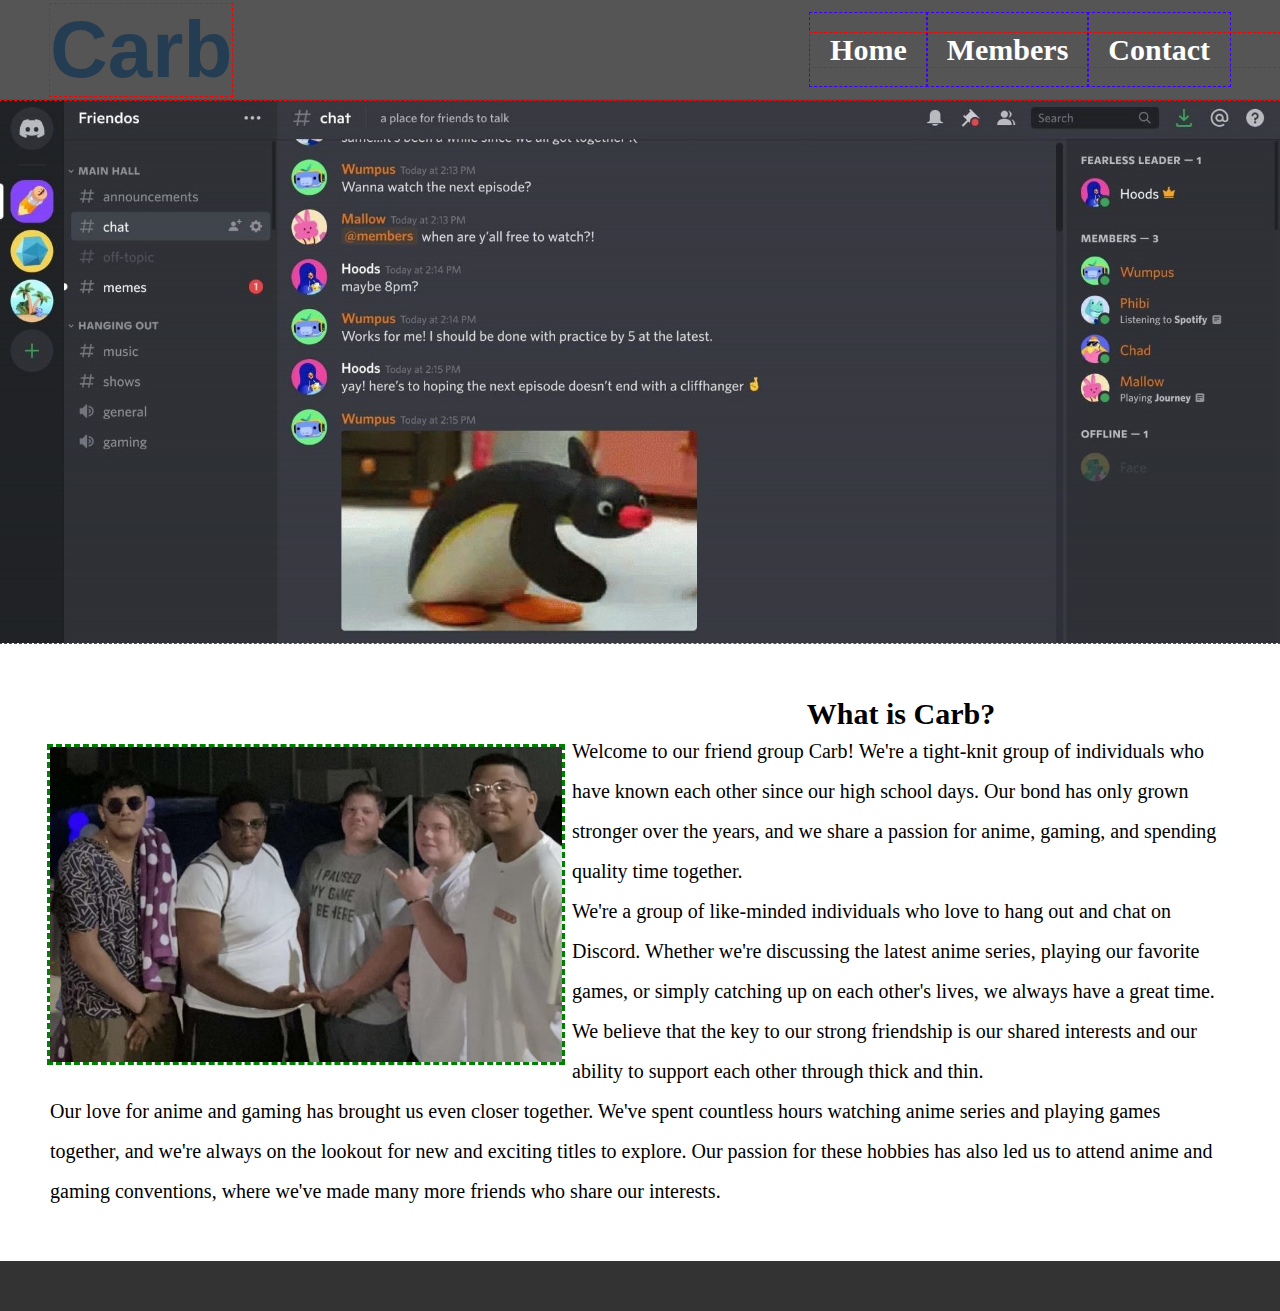
<file: index.html>
<!DOCTYPE html>
<html>
  <head>
    <meta charset="utf-8" />
    <meta name="viewport" content="width=device-width, initial-scale=1.0" />
    <title>Carb Website</title>
    <link rel="stylesheet" href="homestyle.css" />
  </head>

  <body>
    <nav>
      <label class="logo">Carb</label>
      <ul>
        <li><a href="index.html">Home</a></li>
        <li><a href="members.html">Members</a></li>
        <li><a href="#">Contact</a></li>
      </ul>
    </nav>

    <img id="background" src="images/background.jpg" alt="background" />

    <img id="groupPhoto" src="images/groupPhoto.jpg" alt="us" />

    <article>
      <h2>What is Carb?</h2>
      <p>
        Welcome to our friend group Carb! We're a tight-knit group of
        individuals who have known each other since our high school days. Our
        bond has only grown stronger over the years, and we share a passion for
        anime, gaming, and spending quality time together.
      </p>
      <p>
        We're a group of like-minded individuals who love to hang out and chat
        on Discord. Whether we're discussing the latest anime series, playing
        our favorite games, or simply catching up on each other's lives, we
        always have a great time. We believe that the key to our strong
        friendship is our shared interests and our ability to support each other
        through thick and thin.
      </p>
      <p>
        Our love for anime and gaming has brought us even closer together. We've
        spent countless hours watching anime series and playing games together,
        and we're always on the lookout for new and exciting titles to explore.
        Our passion for these hobbies has also led us to attend anime and gaming
        conventions, where we've made many more friends who share our interests.
      </p>
    </article>
  </body>

  <footer></footer>
</html>
</file>
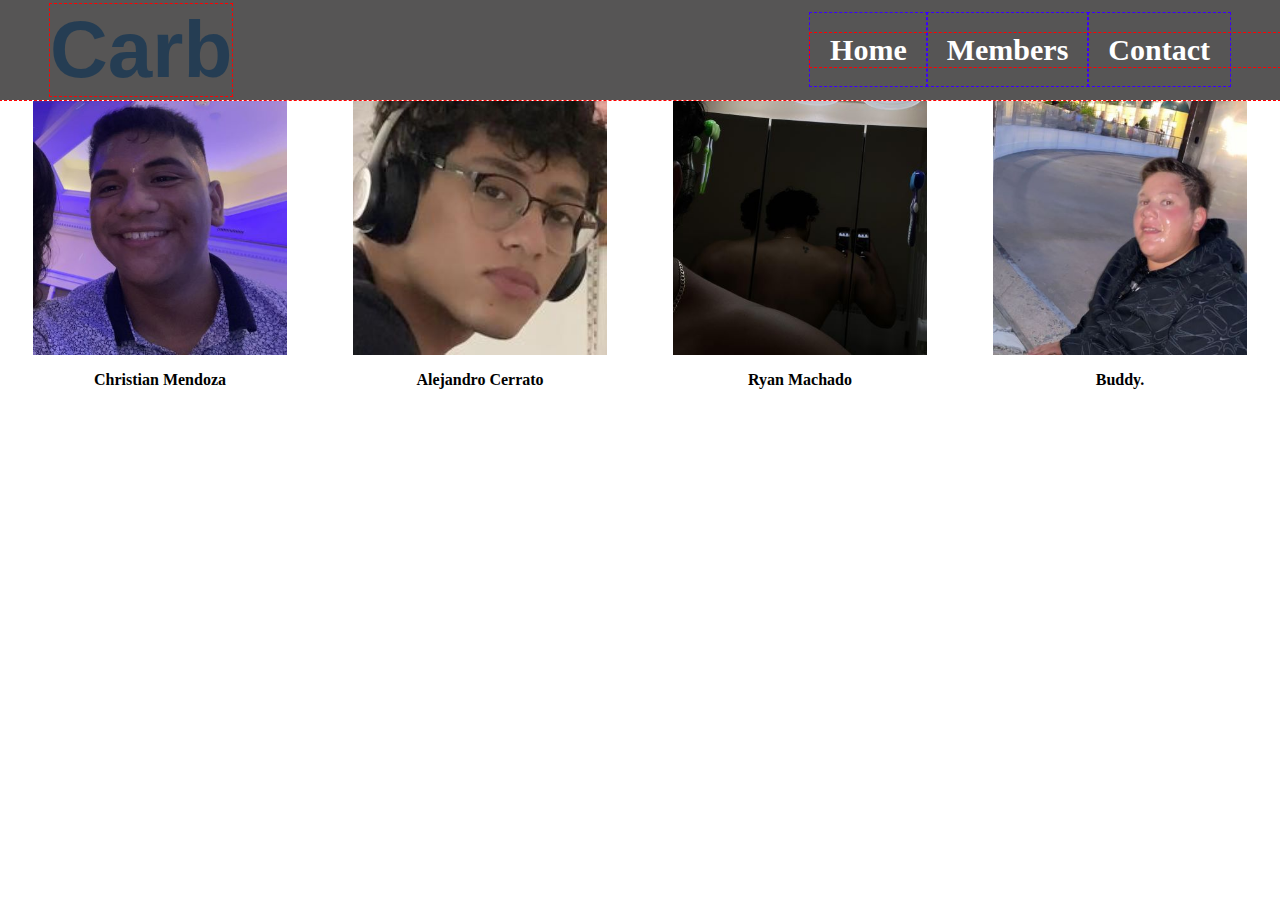
<file: members.html>
<!DOCTYPE html>
<html>
  <head>
    <meta charset="utf-8" />
    <meta name="viewport" content="width=device-width, initial-scale=1.0" />
    <title>Carb Website</title>
    <link rel="stylesheet" href="homestyle.css" />
    <link rel="stylesheet" href="members.css" />
  </head>

  <body>
    <nav>
      <label class="logo">Carb</label>
      <ul>
        <li><a href="index.html">Home</a></li>
        <li><a href="members.html">Members</a></li>
        <li><a href="#">Contact</a></li>
      </ul>
    </nav>

    <div id="members">
      <div>
        <img src="images/chris.jpg" alt="" />
        <p>Christian Mendoza</p>
      </div>
      <div>
        <img src="images/ale.jpg" alt="" />
        <p>Alejandro Cerrato</p>
      </div>
      <div>
        <img src="images/ryan.jpg" alt="" />
        <p>Ryan Machado</p>
      </div>
      <div>
        <img src="images/buddy.jpg" alt="" />
        <p>Buddy.</p>
      </div>
    </div>
    <section></section>
  </body>
</html>
</file>
<file: homestyle.css>
*{
  padding: 0px;
  margin: 0px;
  list-style: none;
  text-decoration: none;
}

/* STYLE FOR NAV */
/* ------------- */
nav {
  outline: red dashed 1px;
  width: 100%;
  height: 100px;
  background-color: #565555;
  display : flex;
  justify-content: space-between;
  align-items: center;
}

nav ul {
  outline: red dashed 1px;
  display: flex;
  font-size: 30px;
  padding-right: 50px;
}

nav a {
  outline: rgb(60, 0, 255) dashed 1px;
  color: white;
  padding: 20px;
  font-weight: bold;
}

nav a:hover {
  background-color: white;
  color: #333;
}

.logo {
  outline: red dashed 1px;
  margin-left: 50px;
  font-size: 80px;
  color: rgba(28, 57, 83, 0.842);
  font-weight: bold;
  font-family:'Gill Sans', 'Gill Sans MT', Calibri, 'Trebuchet MS', sans-serif
}

/* STYLE FOR MAIN IMAGE */
/* -------------------- */
img#background{
  outline: red dashed 1px;
  width: 100%;
}

img#groupPhoto {
  float: left;
  margin: 100px 10px 10px 50px;
  outline: green dashed 3px;
  width: 40%;
}

article {

margin: 50px;
}

h2{
  text-align: center;
  font-size: 30px;
}

p{

  line-height: 2.0;
  font-size: 20px;
}

footer{
  background-color: #333;
  height: 50px;
}

@media only screen and (max-width: 600px) {
  /* Style for NAV */
  nav {
    height: 70px;
  }
  nav ul {
    font-size: 20px;
    padding-right: 10px;
  }
  nav a {
    padding: 10px;
    font-weight: normal;
  }
  .logo {
    margin-left: 10px;
    font-size: 50px;
  }
  /* Style for MAIN IMAGE */
  img#groupPhoto {
    margin: 50px 10px 10px 10px;
    width: 80%;
  }
  article {
    margin: 10px;
  }
  h2 {
    font-size: 24px;
  }
  p {
    font-size: 16px;
  }
}
</file>
<file: members.css>
#members {
  display: flex;
  justify-content: center;
}

#members div {
  width: 30%;
  margin: 1px;
  text-align: center;
}

#members img {
  width: 80%;

}

#members p {
  margin: 5px 0 0 0;
  font-size: 16px;
  font-weight: bold;
}
</file>
